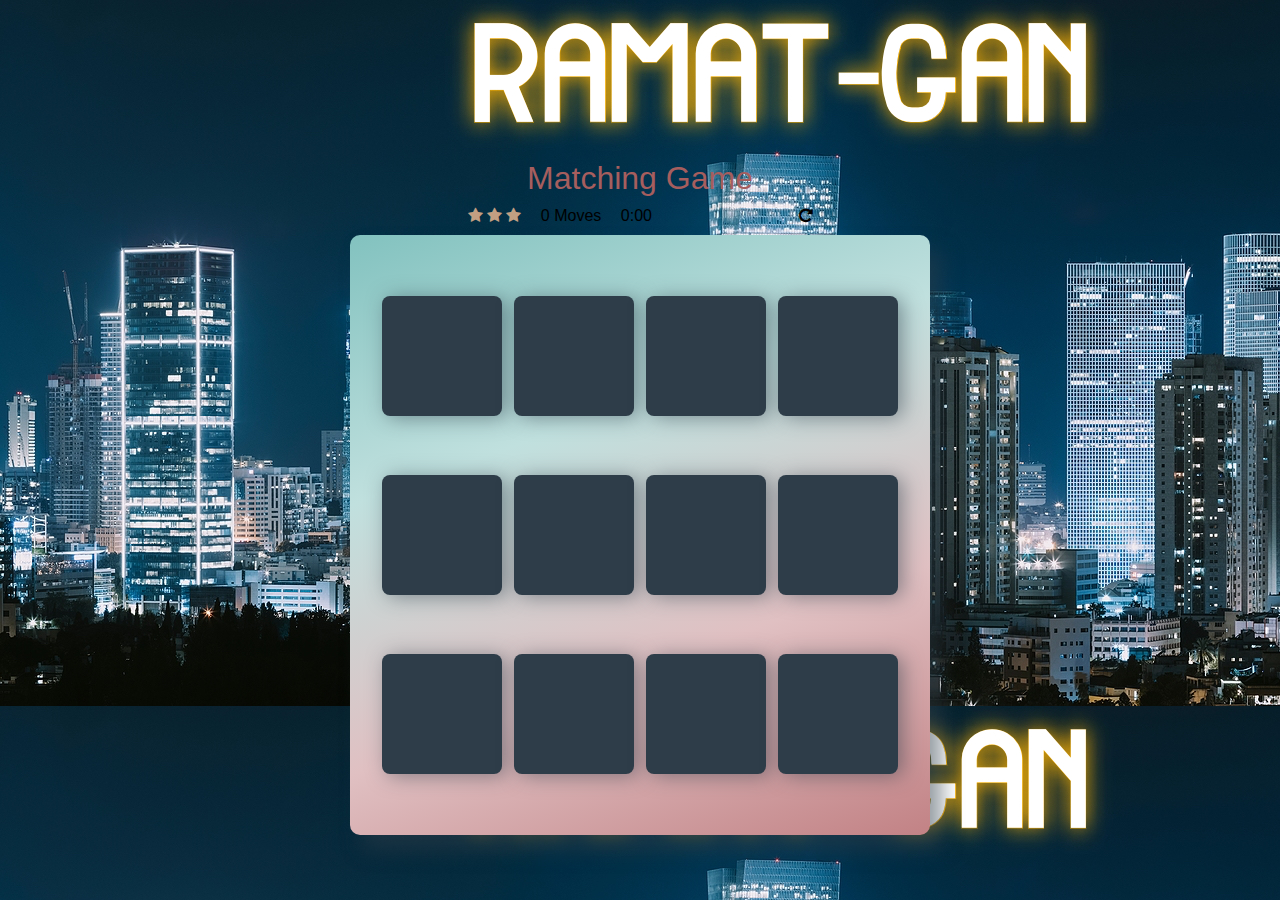
<file: Hakaton/index.html>
<html lang="en">
<head>
    <meta charset="utf-8">
    <title>Amy's Matching Game</title>
    <meta name="description" content="">
    <link rel="stylesheet prefetch" href="https://maxcdn.bootstrapcdn.com/font-awesome/4.6.1/css/font-awesome.min.css">
    <link rel="stylesheet prefetch" href="https://use.fontawesome.com/releases/v5.1.0/css/all.css" integrity="sha384-lKuwvrZot6UHsBSfcMvOkWwlCMgc0TaWr+30HWe3a4ltaBwTZhyTEggF5tJv8tbt" crossorigin="anonymous">
    <link rel="stylesheet prefetch" href="https://fonts.googleapis.com/css?family=Coda">
    <link rel="stylesheet" href="index.css">

</head>
<body class="bg">
    <div class="container ">
        <header>
            <h1>Matching Game</h1>
        </header>
        
        <section class="score-panel">
        	<ul class="stars">
        		<li><i class="starThree fa fa-star full"></i></li>
        		<li><i class="starTwo fa fa-star full"></i></li>
        		<li><i class=" starOne fa fa-star full"></i></li>
        	</ul>
        	<span class="moves">0</span> Moves
          <span class="clock">0:00</span>

            <div class="restart">
        		<i class="fa fa-repeat"></i>
        	</div>
        </section>

        <ul class="deck">
            <li id="choseCard" class="card">
                <p class="Choice">Choice</p>
            </li>
            <li class="card">
                <p class="Choice">בחירה</p>
            </li>
            <li id="choseCard" class="card">
                <p class="Tickets">Tickets</p>
            </li>
            <li class="card">
                <p class="Tickets">כרטיסים</p>
            </li>
            <li class="card">
                <p class="Describe">Describe</p>
            </li>
            <li class="card">
                <p class="Describe">לתאר</p>
            </li>
            <li class="card">
                <p class="To Win">To Win</p>
            </li>
            <li class="card">
                <p class="To Win">To Win</p>
            </li>
            <li class="card">
                <p class="Points">Points</p>
            </li>
            <li class="card">
                <p class="Points">Points</p>
            </li>
            <li class="card">
                <p class="Area">Area</p>
            </li>
            <li class="card">
                <p class="Area">Area</p>
            </li>
   
        </ul>
    </div>

    <!-- Winning Pop-Up -->
  <div id="winPop" class="popBkgrd hidden">

    <div class="popBox">
      <div class="popContent">

        <p class="popText">You've won!</p>
        <div class="winningStats">

          <span class="popMoves">Moves:
            <span class="movesPop">0</span>
          </span>

          <span class="popTime">Time:
              <span class="popClock">0:00</span>
          </span>

          <span class="popStars">Stars:
            <ul class="stars">
              <li><i class="starThree fa fa-star full"></i></li>
              <li><i class="starTwo fa fa-star full"></i></li>
              <li><i class="starOne fa fa-star full"></i></li>
            </ul>
          </span>
        </div>

        <div>
          <i class="popRestart fa fa-repeat"></i>
          <i class="popReturn fa fa-times"></i>
        </div>



        <!-- Glitter effect from https://codepen.io/kucsatax/pen/vyWevX -->
        <div id="starshine">
          <div class="template shine"></div>
        </div>

      </div>

    </div>
  </div>

    <!-- Attaches jQuery library -->
    <script src="https://ajax.googleapis.com/ajax/libs/jquery/1.11.1/jquery.min.js"></script>
    <script src="card.js"> </script>
    <script src="index.js">
    </script>
</body>
</html>
</file>
<file: Hakaton/index.css>
html {
    box-sizing: border-box;
}

*,
*::before,
*::after {
    box-sizing: inherit;
}

html,
body {
    width: 100%;
    height: 100%;
    margin: 0;
    padding: 0;
}

body {
    background: #ffffff url('../img/geometry2.png'); /* Background pattern from Subtle Patterns */
    font-family: 'Montserrat', sans-serif;
    overflow-x: hidden;
    overflow-y: scroll;
}
.bg{
  background-image: url("bg.jpeg");
}
.container {

    padding-top: 150px;
  
    display: flex;
    justify-content: center;
    align-items: center;
    flex-direction: column;
}

h1 {
    font-family: 'Montserrat', sans-serif;
    font-weight: lighter;
    font-size: 2rem;
    color: #a65e5e;
    margin-bottom: 10px;
    margin-top: 10px;
}

/*
 * Styles for the deck of cards
 */

.deck {
    width: 580px;
    min-height: 600px;
    background: linear-gradient(160deg, #82c2bf, #c0e0de, #e0c0c2, #c28285);
    padding: 32px;
    border-radius: 10px;
    box-shadow: 12px 15px 20px 0 rgba(46, 61, 73, 0.5);
    display: flex;
    flex-wrap: wrap;
    justify-content: space-between;
    align-items: center;
    margin: 0 0 2em;
}

.deck .card {
    height: 120px;
    width: 120px;
    background: #2e3d49;
    font-size: 0;
    color: #ffffff;
    border-radius: 8px;
    cursor: pointer;
    display: flex;
    justify-content: center;
    align-items: center;
    box-shadow: 5px 2px 20px 0 rgba(46, 61, 73, 0.5);

    -webkit-transform: rotateY(2turn);
  -ms-transform: rotateY(2turn);
  transform: rotateY(2turn);

  -webkit-transition-duration: 0.5s;
  -moz-transition-duration: 0.5s;
  -o-transition-duration: 0.5s;
  transition-duration: 0.5s;
  -webkit-transition-property: -webkit-transform;
  -moz-transition-property: -moz-transform;
  -o-transition-property: -o-transform;
  transition-property: transform;
}     /*
       * transform code from:
       * http://jsbin.com/fulocomu/1/edit?html,css,output
       */

.deck .card.open {
  -webkit-transform: rotateY(1turn);
  -ms-transform: rotateY(1turn);
  transform: rotateY(1turn);
  background: #82c2bf;
  cursor: default;

  -webkit-transition-duration: 0.5s;
  -moz-transition-duration: 0.5s;
  -o-transition-duration: 0.5s;
  transition-duration: 0.5s;
  -webkit-transition-property: -webkit-transform;
  -moz-transition-property: -moz-transform;
  -o-transition-property: -o-transform;
  transition-property: transform;
}     /*
       * transform code from:
       * http://jsbin.com/fulocomu/1/edit?html,css,output
       */

.deck .card.show {
    font-size: 1.8em;
    color: #ffffff;
}

.deck .card.match {
    cursor: default;
    background: #85c282;
    font-size: 1.8em;
}

.fa-repeat {
  color: #000000;
}


/*
 * Styles for the Score Panel
 */

.score-panel {
    text-align: left;
    width: 345px;
    margin-bottom: 10px;
}

.score-panel .stars {
    padding: 0;
    display: inline-block;
    margin: 0 15px 0 0;
}

.score-panel .stars li {
    list-style: none;
    display: inline-block;
}

.score-panel .restart {
    float: right;
    cursor: pointer;
}

.clock {
  display: inline-block;
  margin-left: 15px;
}

.full {
  color: #c29f82;
}

/*
 * Styles for Pop Up Box/Modal
 */

 .popBkgrd {
   position: absolute;
   width: 100%;
   height: 100%;
   top: 0;
   left: 0;
   background-color: rgba(46, 61, 73, 0.8);
   overflow-x: hidden;
   overflow-y: scroll;
 }

 .popBox {
   border-radius: 10px;
   background-color: rgba(174, 144, 117, 0.6);
   position: relative;
   width: 580px;
   height: 600px;
   padding: 5px;
   display: flex;
   flex-wrap: wrap;
   justify-content: center;
   align-items: center;
   margin: auto;
   margin-top: 5.3em;
 }

 .popText {
   font-size: 3.5em;
   text-align: center;
   z-index: 1;
   margin-bottom: 20px;
 }

 .winningStats {
   font-size: 1.8em;
   display: flex;
   flex-direction: column;
   align-items: center;
   padding-bottom: 2rem;
   padding-top: 2rem;
 }

 .popMoves, .popTime, .popStars {
   padding: 1rem;
 }

 .popStars .stars {
     padding: 0;
     display: inline-block;
     margin: 0 15px 0 0;
 }

 .popStars .stars li {
     list-style: none;
     display: inline-block;
 }


 .popText, .winningStats {
   font-family: 'Montserrat', sans-serif;
   font-weight: lighter;
   color: #ffffff;
   z-index: 2;
 }

.popContent {
  width: 560px;
  height: 580px;
  display: table;
  margin: 0 auto;
}

.popRestart {
  z-index: 3;
  left: 428px;
  font-size: 3em;
  padding: 32px 32px;
}

.popReturn {
  z-index: 2;
  left: 32px;
  font-size: 4em;
  padding: 26px 30px;
}

.popReturn, .popRestart {
  position: absolute;
  background-color: rgba(174, 144, 117, 0);
  border: solid 1px rgba(174, 144, 117, 0);
  color: #ffffff;
  text-align: center;
  display: inline-block;
  width: 120px;
  height: 120px;
  cursor: pointer;
  top: 441px;
}

 .hidden {
   display: none;
 }



 #starshine {
  position: absolute;
  top: 0;
  left: 0;
  width: 100%;
  height: 100%;
  z-index: 0;
  overflow: hidden;
}

.shine.small {
  width: 10px;
  height: 10px;
}

.shine.medium {
  width: 15px;
  height: 15px;
}

.shine.large {
  width: 20px;
  height: 20px;
}



.shine {
  display: block;
  position: absolute;
  top: 50%;
  left: 50%;
 background-image: url();
background-repeat: no-repeat;
background-position:center;
background-size: 100% 100%;
  overflow: hidden;
  z-index: 1;
  color: tansparent;
  -moz-opacity: 0.0;
  opacity: 0.0;
  animation: glitter 10s linear 0s infinite normal;
  -webkit-animation: glitter 10s linear 0s infinite normal;
  -moz-animation: glitter 12s linear 0s infinite normal;
  -ms-animation: glitter 12s linear 0s infinite normal;
  -o-animation: glitter 12s linear 0s infinite normal;
}
</file>
